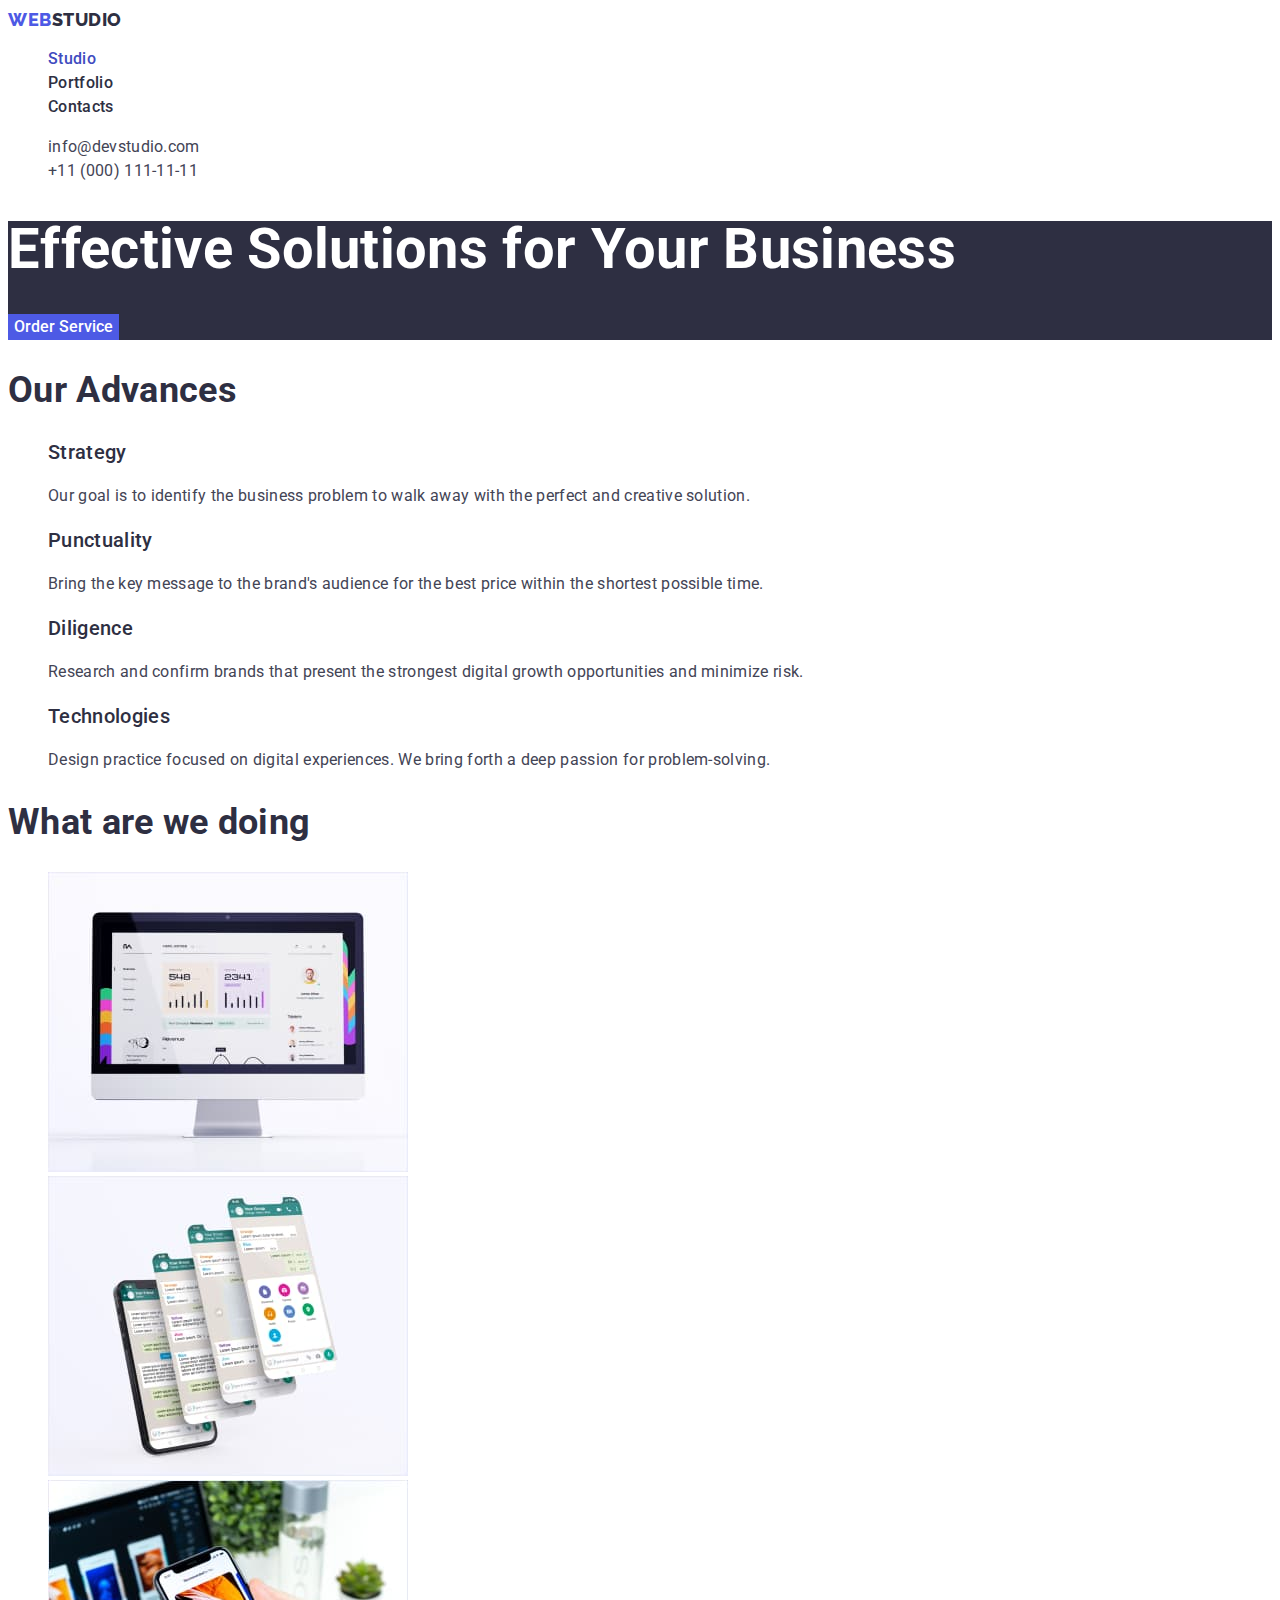
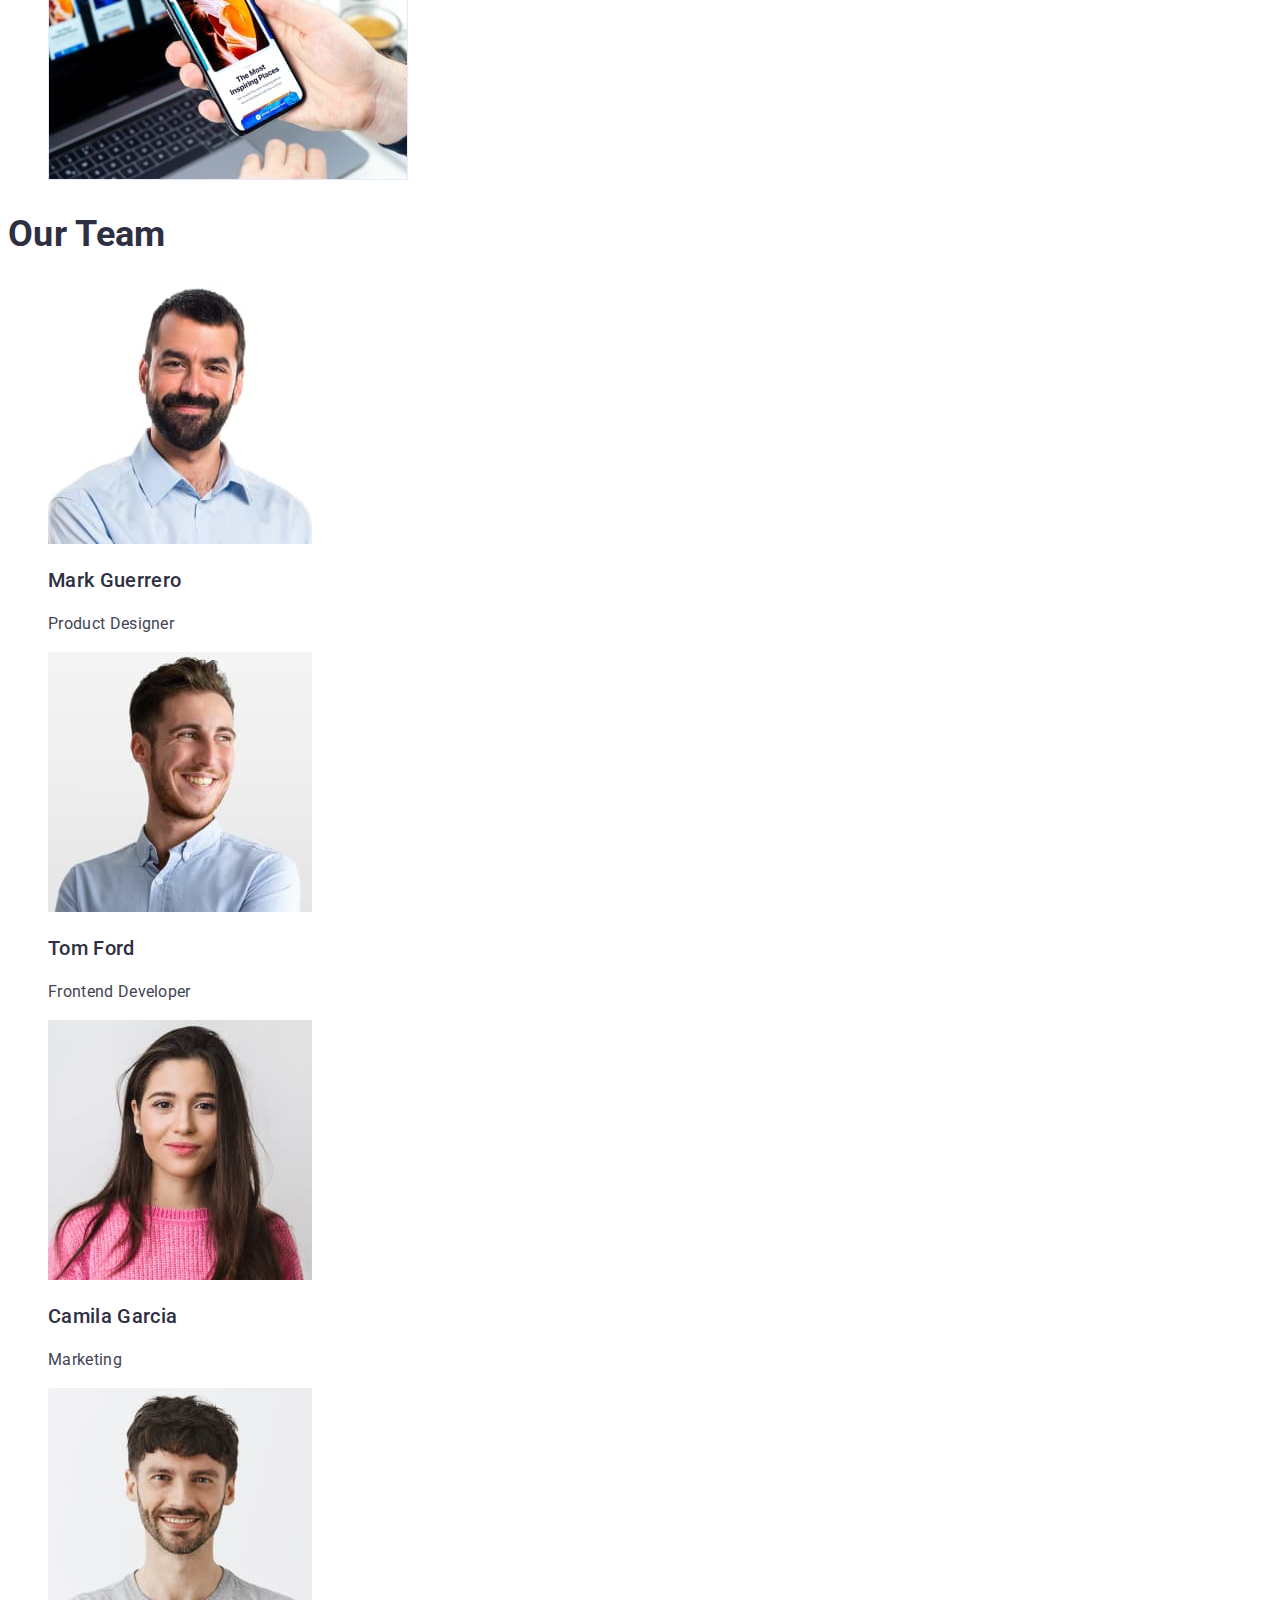
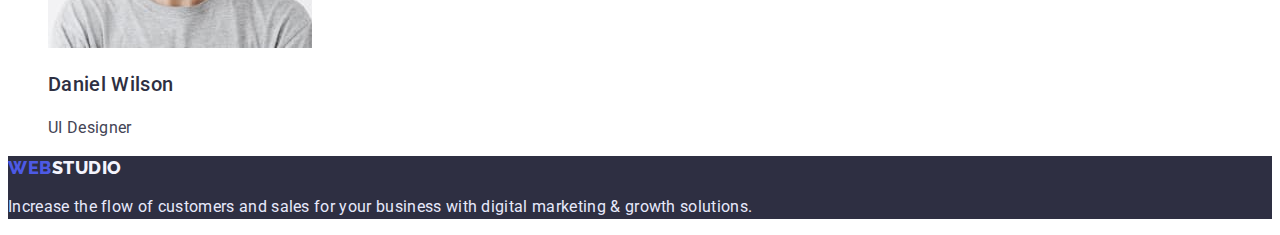
<file: index.html>
<!DOCTYPE html>
<html lang="en">
<head>
    <meta charset="UTF-8">
    <meta http-equiv="X-UA-Compatible" content="IE=edge">
    <meta name="viewport" content="width=device-width, initial-scale=1.0">
    <title>WebStudio</title>
    <link rel="preconnect" href="https://fonts.googleapis.com">
    <link rel="preconnect" href="https://fonts.gstatic.com" crossorigin>
    <link href="https://fonts.googleapis.com/css2?family=Roboto:wght@400;500;700;900&display=swap" rel="stylesheet">
    <link rel="preconnect" href="https://fonts.googleapis.com">
    <link rel="preconnect" href="https://fonts.gstatic.com" crossorigin>
    <link href="https://fonts.googleapis.com/css2?family=Raleway:wght@800&display=swap" rel="stylesheet">
    <link rel="stylesheet" href="./css/styles.css">
</head>
<body>

    <header>
    <a href="./index.html" class="logo">WEB<span class="logo-header">STUDIO</span></a>
    <nav>
        <ul class="nav-text list">
            <li>
                <a href="./index.html" class="nav-text links current">Studio</a>
            </li>
            <li>
                <a href="./portfolio.html" class="nav-text links">Portfolio</a>
            </li>
            <li>
                <a href="" class="nav-text links">Contacts</a>
            </li>
        </ul>
    </nav>
    <ul class="nav-contacts list">
    <li> <a href="mailto:info@devstudio.com" class="nav-contacts links">info@devstudio.com</a> </li>
    <li> <a href="tel:+110001111111" class="nav-contacts links">+11 (000) 111-11-11</a> </li>
    </ul>
    </header>

    <main>
    <section class="back-hero">
        <h1 class="main-words"> Effective Solutions for Your Business </h1>
        <button type="button" class="hero-btn">  Order Service </button>
    </section>
    <section>
        <h2 class="big-titles"> Our Advances</h2>
        <ul class="list">
        <li> <h3 class="small-titles"> Strategy </h3>
        <p class="paragraph">Our goal is to identify the business
problem to walk away with the 
perfect and creative solution. </p> </li>
        <li> <h3 class="small-titles"> Punctuality </h3>
        <p class="paragraph">Bring the key message to the brand's
audience for the best price within
the shortest possible time. </p> </li>
        <li> <h3 class="small-titles"> Diligence </h3>
        <p class="paragraph">Research and confirm brands that
present the strongest digital growth
opportunities and minimize risk. </p> </li>
        <li> <h3 class="small-titles"> Technologies </h3>
        <p class="paragraph">Design practice focused on digital experiences.
We bring forth a deep passion
for problem-solving. </p> </li>
        </ul>
    </section>
    <section>
        <h2 class="big-titles"> What are we doing </h2>
        <ul class="list">
            <li>
                <img src="./images/img1.jpg" alt="Computer" width="360" height="300">
            </li>
            <li>
                <img src="./images/img2.jpg" alt="Phones" width="360" height="300">
            </li>
            <li>
                <img src="./images/img3.jpg" alt="Phone" width="360" height="300">
            </li>
        </ul>
    </section>
    <section>
        <h2 class="big-titles"> Our Team </h2>
        <ul class="list">
            <li>
                <img src="./images/img4.jpg" alt="Mark Guerrero" width="264" height="260">
                <h3 class="small-titles">Mark Guerrero</h3>
                <p class="paragraph">Product Designer</p>
            </li>
            <li>
                <img src="./images/img5.jpg" alt="Tom Ford" width="264" height="260">
                <h3 class="small-titles">Tom Ford</h3>
                <p class="paragraph">Frontend Developer</p>
            </li>
            <li>
                <img src="./images/img6.jpg" alt="Camila Garcia" width="264" height="260">
                <h3 class="small-titles">Camila Garcia</h3>
                <p class="paragraph">Marketing</p>
            </li>
            <li>
                <img src="./images/img7.jpg" alt="Daniel Wilson" width="264" height="260">
                <h3 class="small-titles">Daniel Wilson</h3>
                <p class="paragraph">UI Designer</p>
            </li>
        </ul>
    </section>
    </main>

    <footer class="back-footer">
    <a href="./index.html" class="logo">WEB<span class="logo-footer">STUDIO</span></a>
        <p class="paragraph-footer">
Increase the flow of customers and sales
for your business with digital
marketing & growth solutions.
        </p>
    </footer>
</body>
</html>
</file>
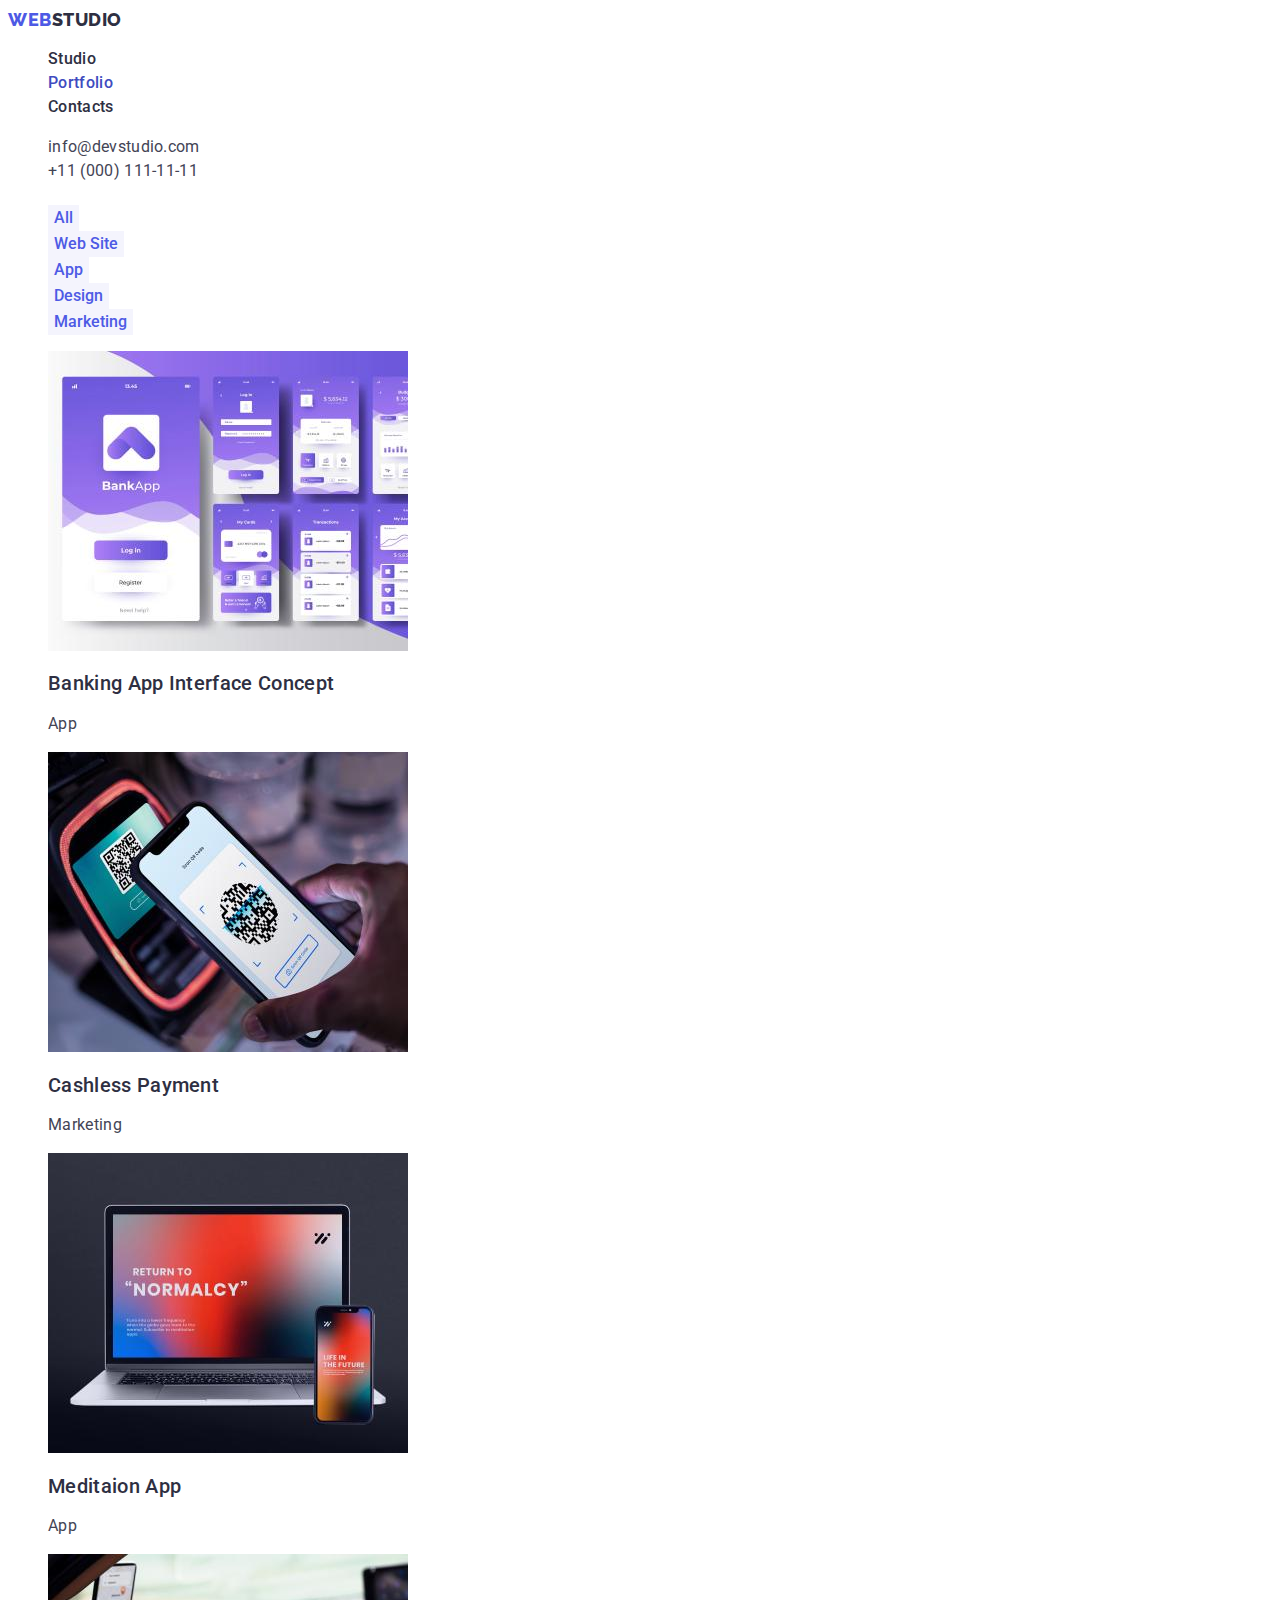
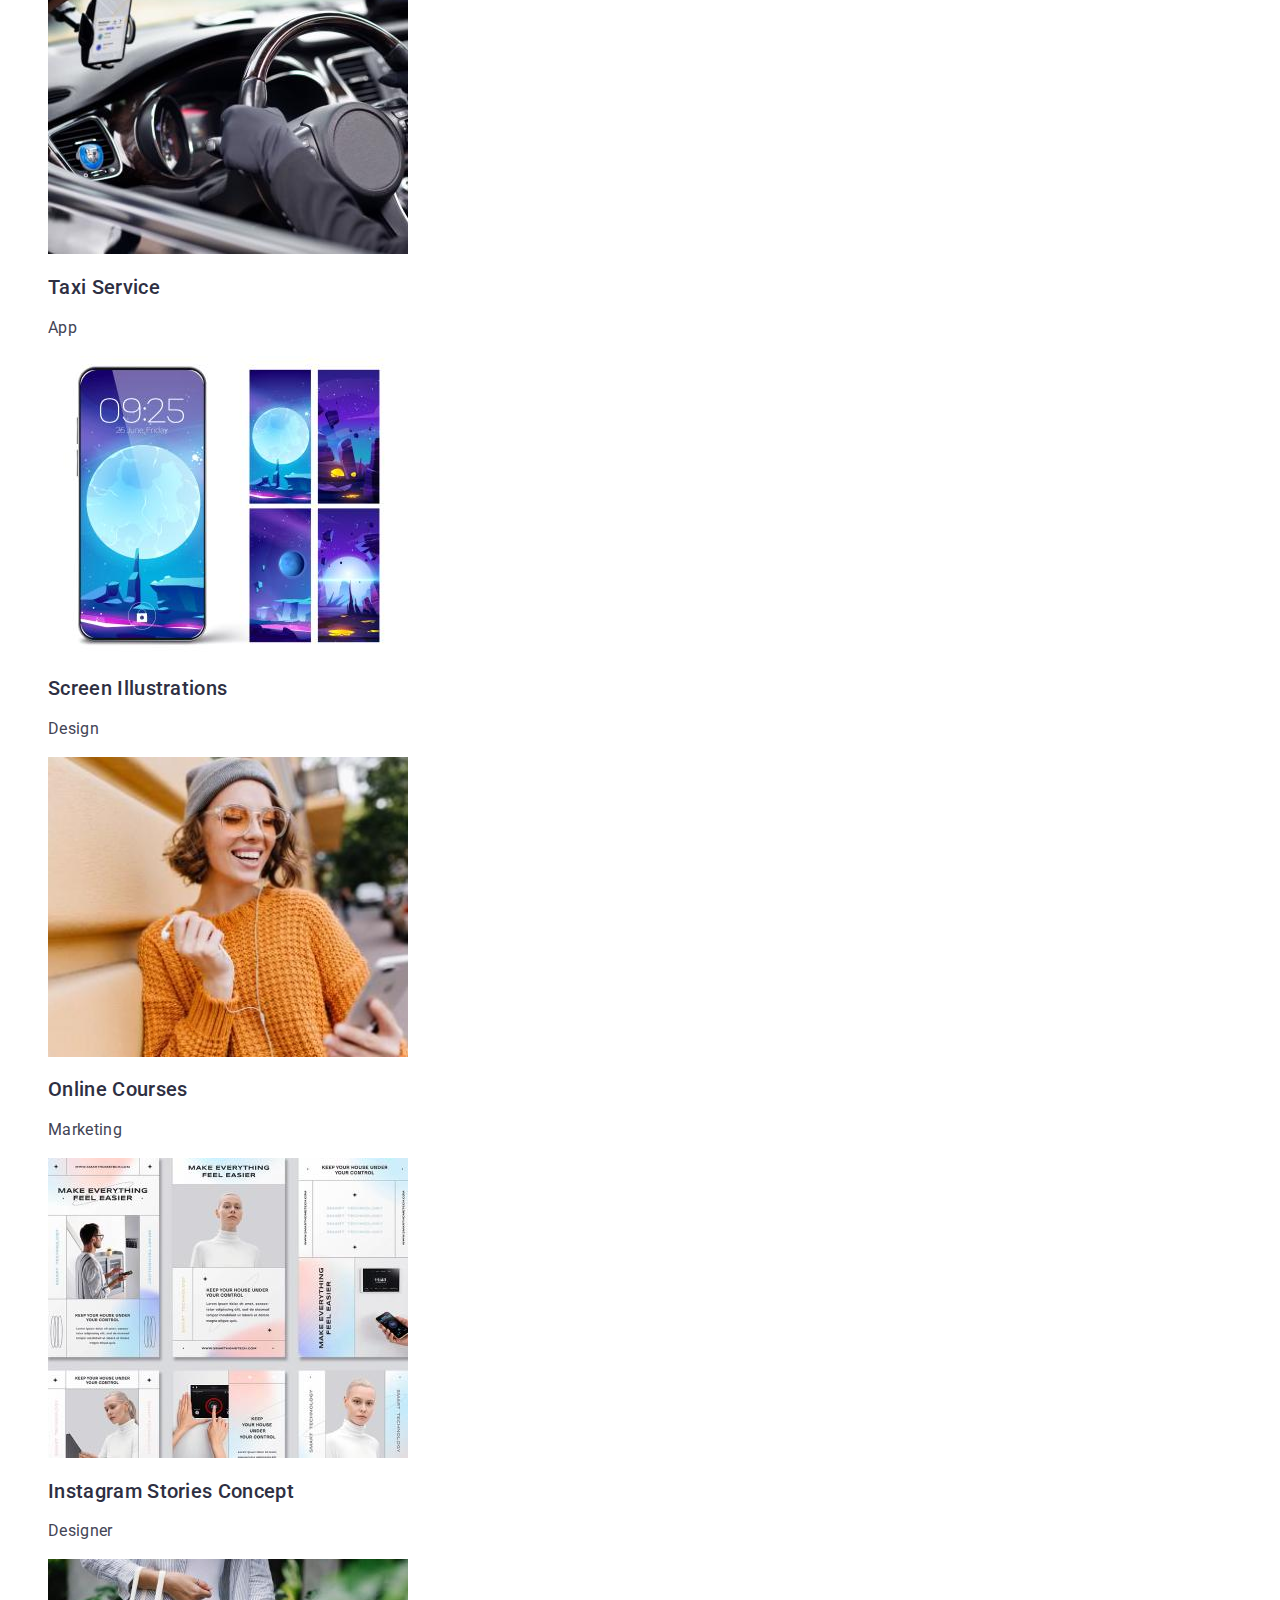
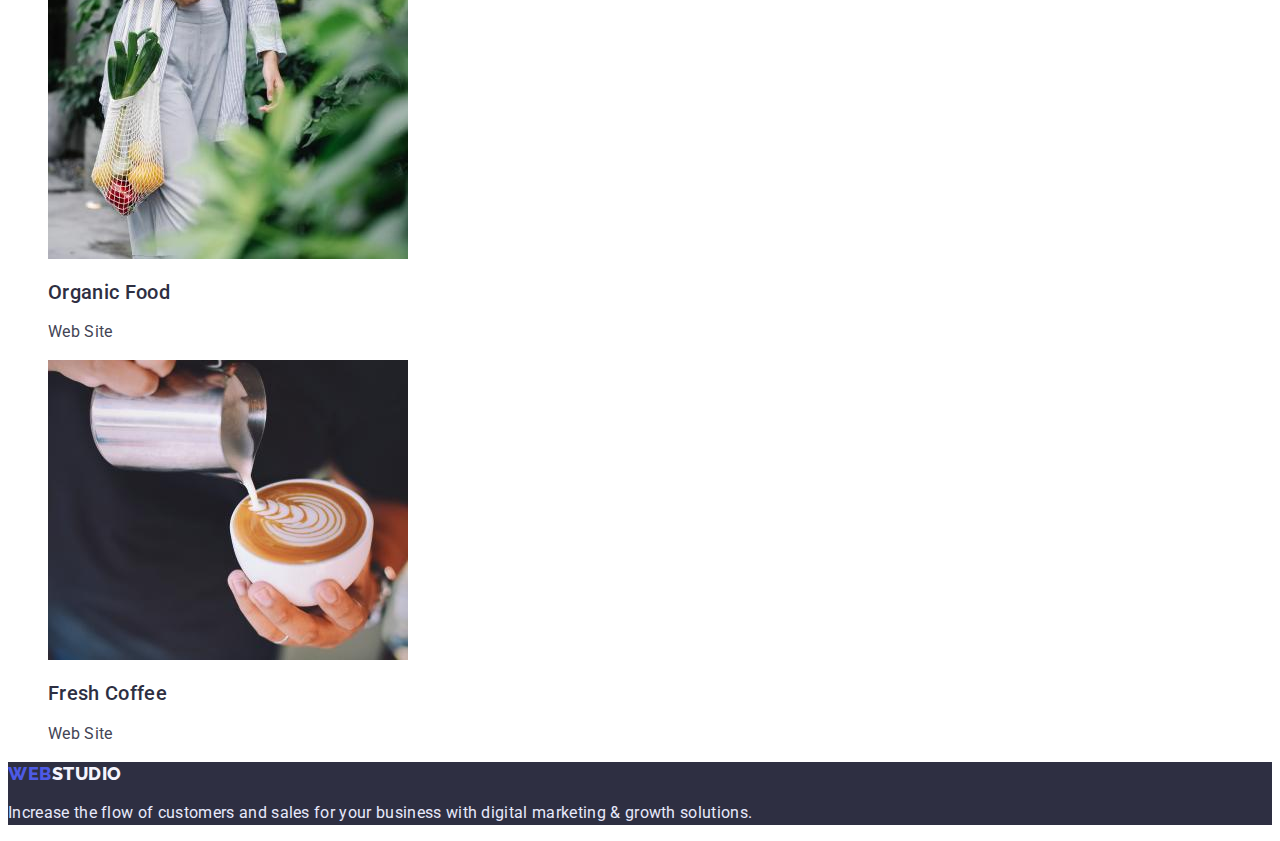
<file: portfolio.html>
<!DOCTYPE html>
<html lang="en">
<head>
    <meta charset="UTF-8">
    <meta http-equiv="X-UA-Compatible" content="IE=edge">
    <meta name="viewport" content="width=device-width, initial-scale=1.0">
    <title>Portfolio</title>
    <link rel="preconnect" href="https://fonts.googleapis.com">
    <link rel="preconnect" href="https://fonts.gstatic.com" crossorigin>
    <link href="https://fonts.googleapis.com/css2?family=Roboto:wght@400;500;700;900&display=swap" rel="stylesheet">
    <link rel="preconnect" href="https://fonts.googleapis.com">
    <link rel="preconnect" href="https://fonts.gstatic.com" crossorigin>
    <link href="https://fonts.googleapis.com/css2?family=Raleway:wght@800&display=swap" rel="stylesheet"> 
    <link rel="stylesheet" href="./css/styles.css">
</head>
<body>
    <header>
    <a href="./index.html" class="logo">WEB<span class="logo-header">STUDIO</span></a>
    <nav>
        <ul class="nav-text list">
            <li>
                <a href="./index.html" class="nav-text links">Studio</a>
            </li>
            <li>
                <a href="./portfolio.html" class="nav-text links current">Portfolio</a>
            </li>
            <li>
                <a href="" class="nav-text links">Contacts</a>
            </li>
        </ul>
    </nav>
    <ul class="nav-contacts list">
        <li> <a href="mailto:info@devstudio.com" class="nav-contacts links">info@devstudio.com</a> </li>
        <li> <a href="tel:+110001111111" class="nav-contacts links">+11 (000) 111-11-11</a> </li>
    </ul>
    </header>
    
    <main>
        <section>
            <h1></h1>
            <ul class="list">
                <li> <button type="button" class="btns-portfolio"> All </button> </li>
                <li> <button type="button" class="btns-portfolio"> Web Site </button> </li>
                <li> <button type="button" class="btns-portfolio"> App </button> </li>
                <li> <button type="button" class="btns-portfolio"> Design </button> </li>
                <li> <button type="button" class="btns-portfolio"> Marketing </button> </li>
            </ul>

            <ul class="list">
                <li>
                <img src="./images2/img8.jpg" alt="Mark Guerrero" width="360" height="300">
                <h2 class="small-titles">Banking App Interface Concept</h2>
                <p class="paragraph">App</p>
                </li>
                <li>
                <img src="./images2/img9.jpg" alt="Tom Ford" width="360" height="300">
                <h2 class="small-titles">Cashless Payment</h2>
                <p class="paragraph">Marketing</p>
                </li>
                <li>
                <img src="./images2/img10.jpg" alt="Camila Garcia" width="360" height="300">
                <h2 class="small-titles">Meditaion App</h2>
                <p class="paragraph">App</p>
                </li>
                </ul>
<ul class="list">
    <li>
        <img src="./images2/img11.jpg" alt="Mark Guerrero" width="360" height="300">
        <h2 class="small-titles">Taxi Service</h2>
        <p class="paragraph">App</p>
    </li>
    <li>
        <img src="./images2/img12.jpg" alt="Tom Ford" width="360" height="300">
        <h2 class="small-titles">Screen Illustrations</h2>
        <p class="paragraph">Design</p>
    </li>
    <li>
        <img src="./images2/img13.jpg" alt="Camila Garcia" width="360" height="300">
        <h2 class="small-titles">Online Courses</h2>
        <p class="paragraph">Marketing</p>
    </li>
</ul>

<ul class="list">
    <li>
        <img src="./images2/img14.jpg" alt="Mark Guerrero" width="360" height="300">
        <h2 class="small-titles">Instagram Stories Concept</h2>
        <p class="paragraph">Designer</p>
    </li>
    <li>
        <img src="./images2/img15.jpg" alt="Tom Ford" width="360" height="300">
        <h2 class="small-titles">Organic Food</h2>
        <p class="paragraph">Web Site</p>
    </li>
    <li>
        <img src="./images2/img16.jpg" alt="Camila Garcia" width="360" height="300">
        <h2 class="small-titles">Fresh Coffee</h2>
        <p class="paragraph">Web Site</p>
    </li>
</ul>
        </section>
    </main>
    
    <footer class="back-footer">
        <a href="./index.html" class="logo">WEB<span class="logo-footer">STUDIO</span></a>
        <p class="paragraph-footer">
            Increase the flow of customers and sales
            for your business with digital
            marketing & growth solutions.
        </p>
    </footer>
</body>
</html>
</file>
<file: css/styles.css>
:root {
--white: #FFFFFF;
--titel: #2E2F42;
--paragraph: #434455;
--logo-white: #F4F4FD;
--footer-paragraph: #E7E9FC;
--light-blue: #4D5AE5;
--active-blue: #404BBF;
}

body {
    font-family: 'Roboto', sans-serif;
    color: var(--paragraph);
    letter-spacing: 0.02em;
}

/* All */

.list {
    list-style-type: none;
}

.big-titles {
    font-family: 'Roboto';
    font-weight: 700;
    font-size: 36px;
    line-height: 40px;
    color: var(--titel);
}

.small-titles {
    font-family: 'Roboto';
    font-weight: 500;
    font-size: 20px;
    line-height: 24px;
    color: var(--titel);
}

.paragraph {
    font-family: 'Roboto';
    font-size: 16px;
    line-height: 24px;
    color: var(--paragraph);
}

/* logo */

.logo {
    font-family: 'Raleway';
    font-weight: 800;
    font-size: 18px;
    line-height: 1.3;
    letter-spacing: 0.03em;
    color: var(--light-blue);
    text-decoration: none;
}

.logo-footer {
    color: var(--logo-white);
}

.logo-header {
    color: var(--titel);
}

/* Navigation */

.links {
    text-decoration: none;
}

.nav-contacts:hover,
.nav-text:hover,
.nav-contacts:focus,
.nav-text:focus {
    color: var(--active-blue);
}

.nav-text {
    font-family: 'Roboto';
    font-weight: 500;
    font-size: 16px;
    line-height: 1.5;
    color: var(--titel);
}

.nav-text .current {
color: var(--active-blue);
}

.nav-contacts {
    font-family: 'Roboto';
    font-size: 16px;
    line-height: 1.5;
    color: var(--paragraph);
}

/* Hero */

.back-hero{
    background-color: var(--titel);
}
.main-words {
    font-family: 'Roboto';
    font-weight: 700;
    font-size: 56px;
    line-height: 1;
    color: var(--white);
}

.hero-btn {
    font-family: 'Roboto';
    font-weight: 500;
    font-size: 16px;
    line-height: 1.5;
    background-color: var(--light-blue);
    color: var(--white);
    border: 0;
    cursor: pointer;
}

.hero-btn:hover,
.hero-btn:focus {
    background-color: var(--active-blue);
}

/* Footer */

.back-footer {
    background-color: var(--titel);
}

.paragraph-footer {
    font-family: 'Roboto';
    font-size: 16px;
    line-height: 24px;
    color: var(--footer-paragraph);
}

/* Portfolio */

.btns-portfolio  {
    font-family: 'Roboto';
    font-weight: 500;
    font-size: 16px;
    line-height: 24px;
    color: var(--light-blue);
    background-color: var(--logo-white);
    border: 0;
    cursor: pointer;
}

.btns-portfolio:hover,
.btns-portfolio:focus {
    color: var(--white);
    background-color: var(--active-blue);
}
</file>
